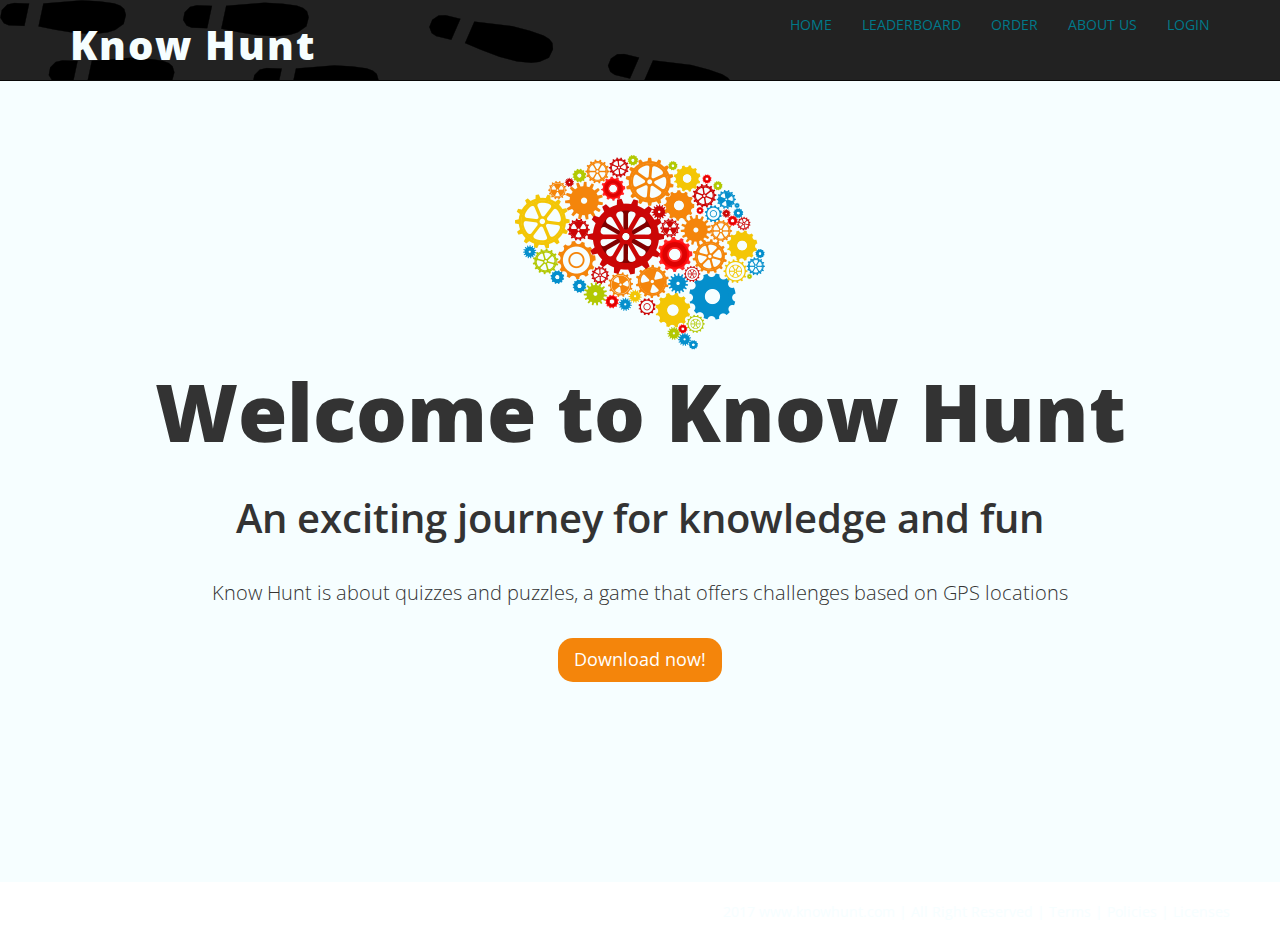
<file: KnowHunt website prototype/index.html>
<html>
    <head>
        <title>Hello</title>
        <meta charset="UTF-8">
        <meta name="viewport" content="width=device-width, initial-scale=1.0">
    </head>
    <body>
        <div>Hi there! it is JSQUAD</div>
    </body>
</html>



<!DOCTYPE html>
<html lang="en">
<head>
    <meta charset="utf-8">
    <meta name="viewport" content="width=device-width, initial-scale=1, maximum-scale=1">
    <meta name="description" content="">
    <meta name="author" content="">
    <title>Know Hunt</title>
    <!--REQUIRED STYLE SHEETS-->
    <!-- BOOTSTRAP CORE STYLE CSS -->
    <link href="assets/css/bootstrap.css" rel="stylesheet" />
    <!-- FONTAWESOME STYLE CSS -->
    <link href="assets/css/font-awesome.min.css" rel="stylesheet" />
    <!--ANIMATED FONTAWESOME STYLE CSS -->
    <link href="assets/css/font-awesome-animation.css" rel="stylesheet" />
       <!-- CUSTOM STYLE CSS -->
    <link href="assets/css/style.css" rel="stylesheet" />
    <!-- GOOGLE FONT -->
    <link href='http://fonts.googleapis.com/css?family=Open+Sans' rel='stylesheet' type='text/css'>
</head>
<body >
       <!-- NAV SECTION -->
    <div class="navbar navbar-inverse navbar-fixed-top">
        <div class="container">
            <div class="navbar-header">
                <button type="button" class="navbar-toggle" data-toggle="collapse" data-target=".navbar-collapse">
                    <span class="icon-bar"></span>
                    <span class="icon-bar"></span>
                    <span class="icon-bar"></span>
                </button>
				
                <h2 class="navbar-brand" href="#">Know Hunt</a>
            </div>
            <div class="navbar-collapse collapse">
                <ul class="nav navbar-nav navbar-right">
                    <li><a class="navlink" href="./index.html">HOME</a></li>
                    <li><a class="navlink" href="./leaderboard.html">LEADERBOARD</a></li>
                    <li><a class="navlink" href="./order.html">ORDER</a></li>
                    <li><a class="navlink" href="./aboutus.html">ABOUT US</a></li>
					<li><a class="navlink" href="./login.html">LOGIN</a></li>
                </ul>
            </div>
           
        </div>
    </div>
     <!--END NAV SECTION -->
    
    <!--HOME SECTION-->
    <div id="home-sec">

   
    <div class="container" id="home" >
        <div class="row text-center">
            <div class="col-md-12">
			<img src="./assets/img/brain.png">
			</br>
                <span class="head-main">Welcome to Know Hunt</span>
                <h2 class="head-sub-main">An exciting journey for knowledge and fun</h2>
                <h3 class="head-last">Know Hunt is about quizzes and puzzles, a game that offers challenges based on GPS locations</h3>
                <a href="./order.html" class="btn btn-danger btn-lg head-btn-one">Download now!</a> 
            </div>
        </div>
    </div>
         </div>
    <!--END HOME SECTION-->
    <!--FOOTER SECTION -->
    <div id="footer">
        2017 www.knowhunt.com | All Right Reserved | Terms | Policies | Licenses 
         
    </div>
    <!-- END FOOTER SECTION -->

    <!-- JAVASCRIPT FILES PLACED AT THE BOTTOM TO REDUCE THE LOADING TIME  -->
    <!-- CORE JQUERY  -->
    <script src="assets/plugins/jquery-1.10.2.js"></script>
    <!-- BOOTSTRAP CORE SCRIPT   -->
    <script src="assets/plugins/bootstrap.js"></script>
  
    <!-- CUSTOM SCRIPTS -->
    <script src="assets/js/custom.js"></script>

</body>
</html>
</file>
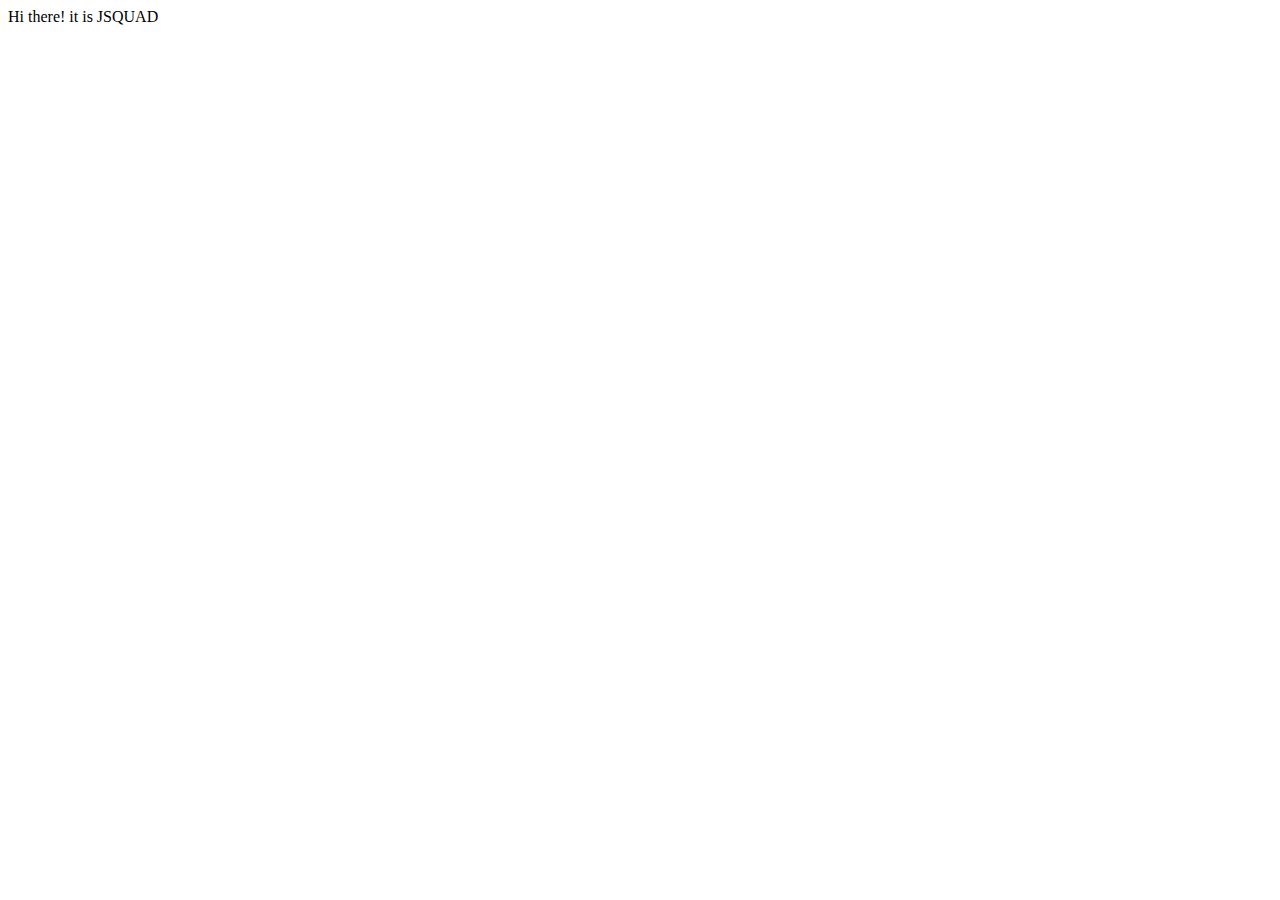
<file: WebServiceForKnowHunt/web/index.html>
<!DOCTYPE html>
<!--
To change this license header, choose License Headers in Project Properties.
To change this template file, choose Tools | Templates
and open the template in the editor.
-->
<html>
    <head>
        <title>Hello</title>
        <meta charset="UTF-8">
        <meta name="viewport" content="width=device-width, initial-scale=1.0">
    </head>
    <body>
        <div>Hi there! it is JSQUAD</div>
    </body>
</html>
</file>
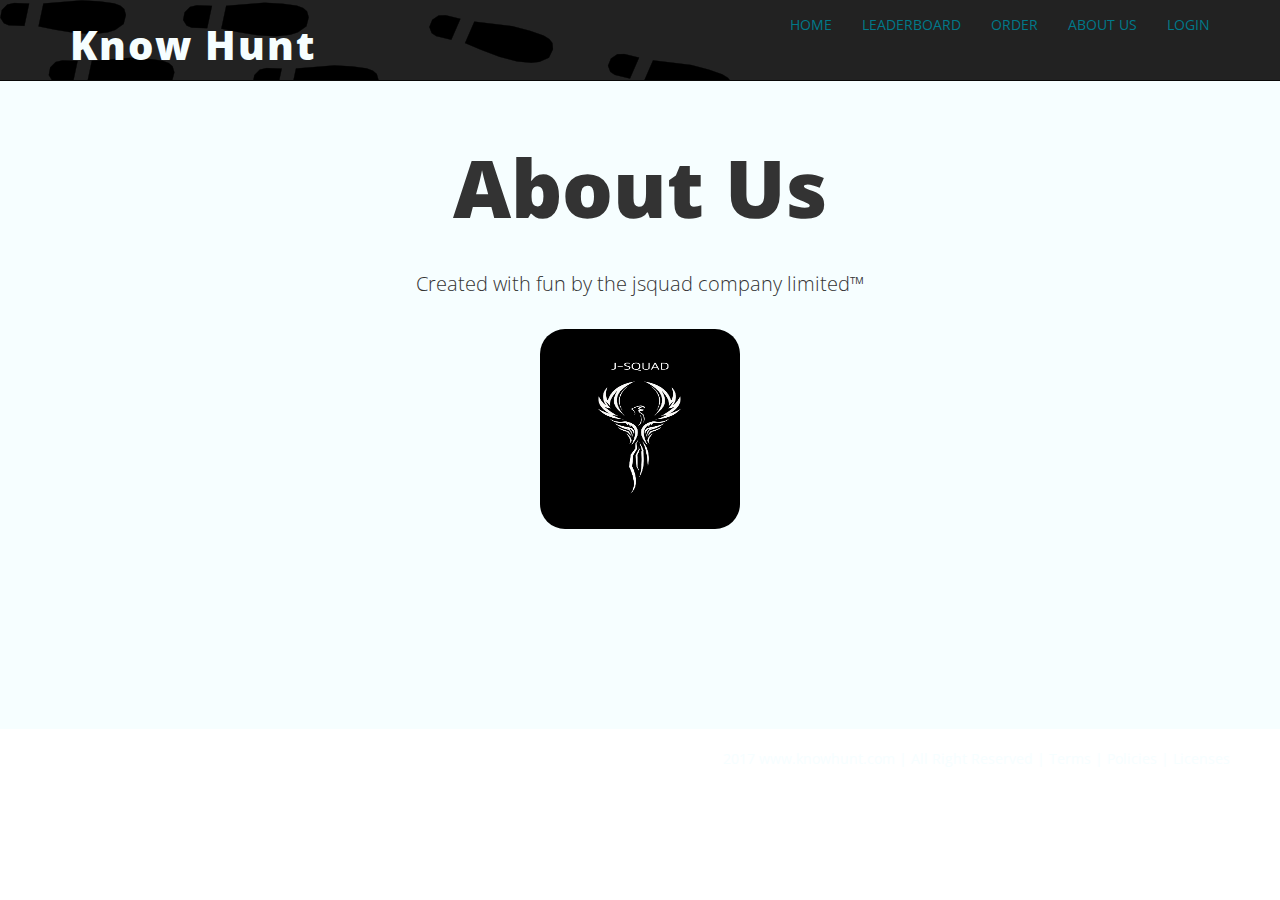
<file: KnowHunt website prototype/aboutus.html>
<!DOCTYPE html>
<html lang="en">
<head>
    <meta charset="utf-8">
    <meta name="viewport" content="width=device-width, initial-scale=1, maximum-scale=1">
    <meta name="description" content="">
    <meta name="author" content="">
    <title>Know Hunt</title>
    <!--REQUIRED STYLE SHEETS-->
    <!-- BOOTSTRAP CORE STYLE CSS -->
    <link href="assets/css/bootstrap.css" rel="stylesheet" />
    <!-- FONTAWESOME STYLE CSS -->
    <link href="assets/css/font-awesome.min.css" rel="stylesheet" />
    <!--ANIMATED FONTAWESOME STYLE CSS -->
    <link href="assets/css/font-awesome-animation.css" rel="stylesheet" />
       <!-- CUSTOM STYLE CSS -->
    <link href="assets/css/style.css" rel="stylesheet" />
    <!-- GOOGLE FONT -->
    <link href='http://fonts.googleapis.com/css?family=Open+Sans' rel='stylesheet' type='text/css'>
</head>
<body >
       <!-- NAV SECTION -->
    <div class="navbar navbar-inverse navbar-fixed-top">
        <div class="container">
            <div class="navbar-header">
                <button type="button" class="navbar-toggle" data-toggle="collapse" data-target=".navbar-collapse">
                    <span class="icon-bar"></span>
                    <span class="icon-bar"></span>
                    <span class="icon-bar"></span>
                </button>
				
                <h2 class="navbar-brand" href="#">Know Hunt</a>
            </div>
            <div class="navbar-collapse collapse">
                <ul class="nav navbar-nav navbar-right">
                    <li><a href="./index.html">HOME</a></li>
                    <li><a href="./leaderboard.html">LEADERBOARD</a></li>
                     <li><a href="./order.html">ORDER</a></li>
                    <li><a href="./aboutus.html">ABOUT US</a></li>
					<li><a href="./login.html">LOGIN</a></li>
                </ul>
            </div>
           
        </div>
    </div>
     <!--END NAV SECTION -->
    
    <!--HOME SECTION-->
    <div id="home-sec">

   
    <div class="container" id="home" >
        <div class="row text-center">
            <div class="col-md-12">
                <span class="head-main">About Us</span>
				</br>	
			    <h3 class="head-last"> Created with fun by the jsquad company limited&#8482;</h3>
				<img class="jsquadlogo" src="./assets/img/jsquad_splash.png">
            </div>
        </div>
    </div>
         </div>
    <!--END HOME SECTION-->
    <!--FOOTER SECTION -->
    <div id="footer">
        2017 www.knowhunt.com | All Right Reserved | Terms | Policies | Licenses 
         
    </div>
    <!-- END FOOTER SECTION -->

    <!-- JAVASCRIPT FILES PLACED AT THE BOTTOM TO REDUCE THE LOADING TIME  -->
    <!-- CORE JQUERY  -->
    <script src="assets/plugins/jquery-1.10.2.js"></script>
    <!-- BOOTSTRAP CORE SCRIPT   -->
    <script src="assets/plugins/bootstrap.js"></script>
  
    <!-- CUSTOM SCRIPTS -->
    <script src="assets/js/custom.js"></script>

</body>
</html>
</file>
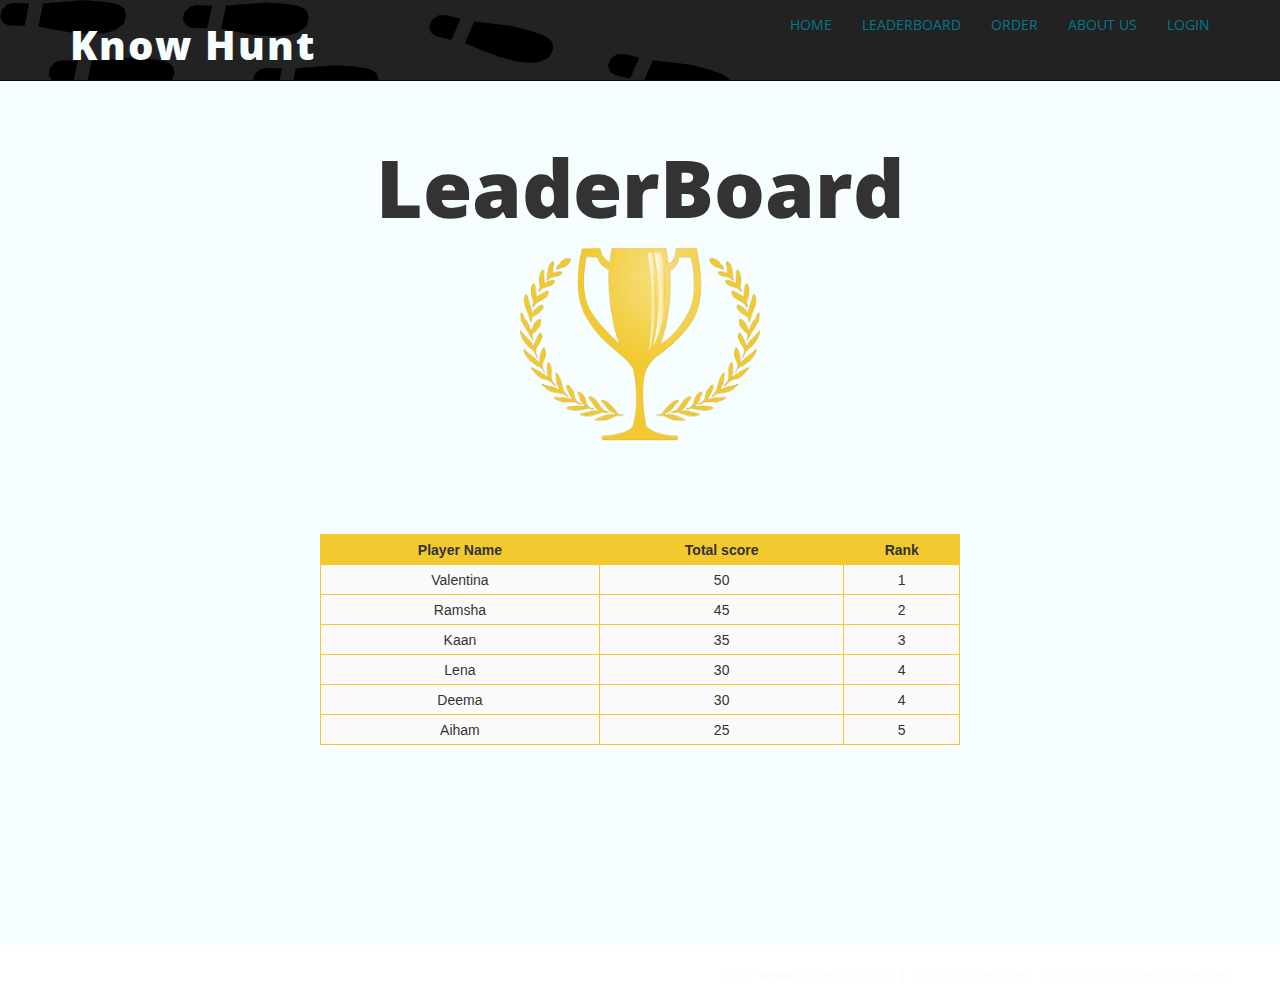
<file: KnowHunt website prototype/leaderboard.html>
<!DOCTYPE html>
<html lang="en">
<head>
    <meta charset="utf-8">
    <meta name="viewport" content="width=device-width, initial-scale=1, maximum-scale=1">
    <meta name="description" content="">
    <meta name="author" content="">
    <title>Know Hunt</title>
    <!--REQUIRED STYLE SHEETS-->
    <!-- BOOTSTRAP CORE STYLE CSS -->
    <link href="assets/css/bootstrap.css" rel="stylesheet" />
    <!-- FONTAWESOME STYLE CSS -->
    <link href="assets/css/font-awesome.min.css" rel="stylesheet" />
    <!--ANIMATED FONTAWESOME STYLE CSS -->
    <link href="assets/css/font-awesome-animation.css" rel="stylesheet" />
       <!-- CUSTOM STYLE CSS -->
    <link href="assets/css/style.css" rel="stylesheet" />
    <!-- GOOGLE FONT -->
    <link href='http://fonts.googleapis.com/css?family=Open+Sans' rel='stylesheet' type='text/css'>
</head>
<body >
       <!-- NAV SECTION -->
    <div class="navbar navbar-inverse navbar-fixed-top">
        <div class="container">
            <div class="navbar-header">
                <button type="button" class="navbar-toggle" data-toggle="collapse" data-target=".navbar-collapse">
                    <span class="icon-bar"></span>
                    <span class="icon-bar"></span>
                    <span class="icon-bar"></span>
                </button>
				
                <h2 class="navbar-brand" href="#">Know Hunt</a>
            </div>
            <div class="navbar-collapse collapse">
                <ul class="nav navbar-nav navbar-right">
                   <li><a href="./index.html">HOME</a></li>
                    <li><a href="./leaderboard.html">LEADERBOARD</a></li>
                     <li><a href="./order.html">ORDER</a></li>
                    <li><a href="./aboutus.html">ABOUT US</a></li>
					<li><a href="./login.html">LOGIN</a></li>
                </ul>
            </div>
           
        </div>
    </div>
     <!--END NAV SECTION -->
    
    <!--HOME SECTION-->
    <div id="home-sec">

   
    <div class="container" id="home" >
        <div class="row text-center">
            <div class="col-md-12">
                <span class="head-main">LeaderBoard</span>
				</br>
				<img src="./assets/img/trophy.png" height="200" width="250">
                <h2 class="head-sub-main"></h2>
                <h3 class="head-last"></h3>
				
				<table class="center">
				<tr>
				<th>Player Name</th>
				<th>Total score</th> 
				<th>Rank</th>
				</tr>
				<tr>
				<td>Valentina</td>
				<td>50</td> 
				<td>1</td>
				</tr>
				<tr>
				<td>Ramsha</td>
				<td>45</td> 
				<td>2</td>
				</tr>
				<tr>
				<td>Kaan</td>
				<td>35</td> 
				<td>3</td>
				</tr>
				<tr>
				<td>Lena</td>
				<td>30</td> 
				<td>4</td>
				</tr>
				<tr>
				<td>Deema</td>
				<td>30</td> 
				<td>4</td>
				</tr>
				<tr>
				<td>Aiham</td>
				<td>25</td> 
				<td>5</td>
				</tr>
				</table>
            </div>
        </div>
    </div>
         </div>
    <!--END HOME SECTION-->
    <!--FOOTER SECTION -->
    <div id="footer">
        2017 www.knowhunt.com | All Right Reserved | Terms | Policies | Licenses 
         
    </div>
    <!-- END FOOTER SECTION -->

    <!-- JAVASCRIPT FILES PLACED AT THE BOTTOM TO REDUCE THE LOADING TIME  -->
    <!-- CORE JQUERY  -->
    <script src="assets/plugins/jquery-1.10.2.js"></script>
    <!-- BOOTSTRAP CORE SCRIPT   -->
    <script src="assets/plugins/bootstrap.js"></script>
  
    <!-- CUSTOM SCRIPTS -->
    <script src="assets/js/custom.js"></script>

</body>
</html>
</file>
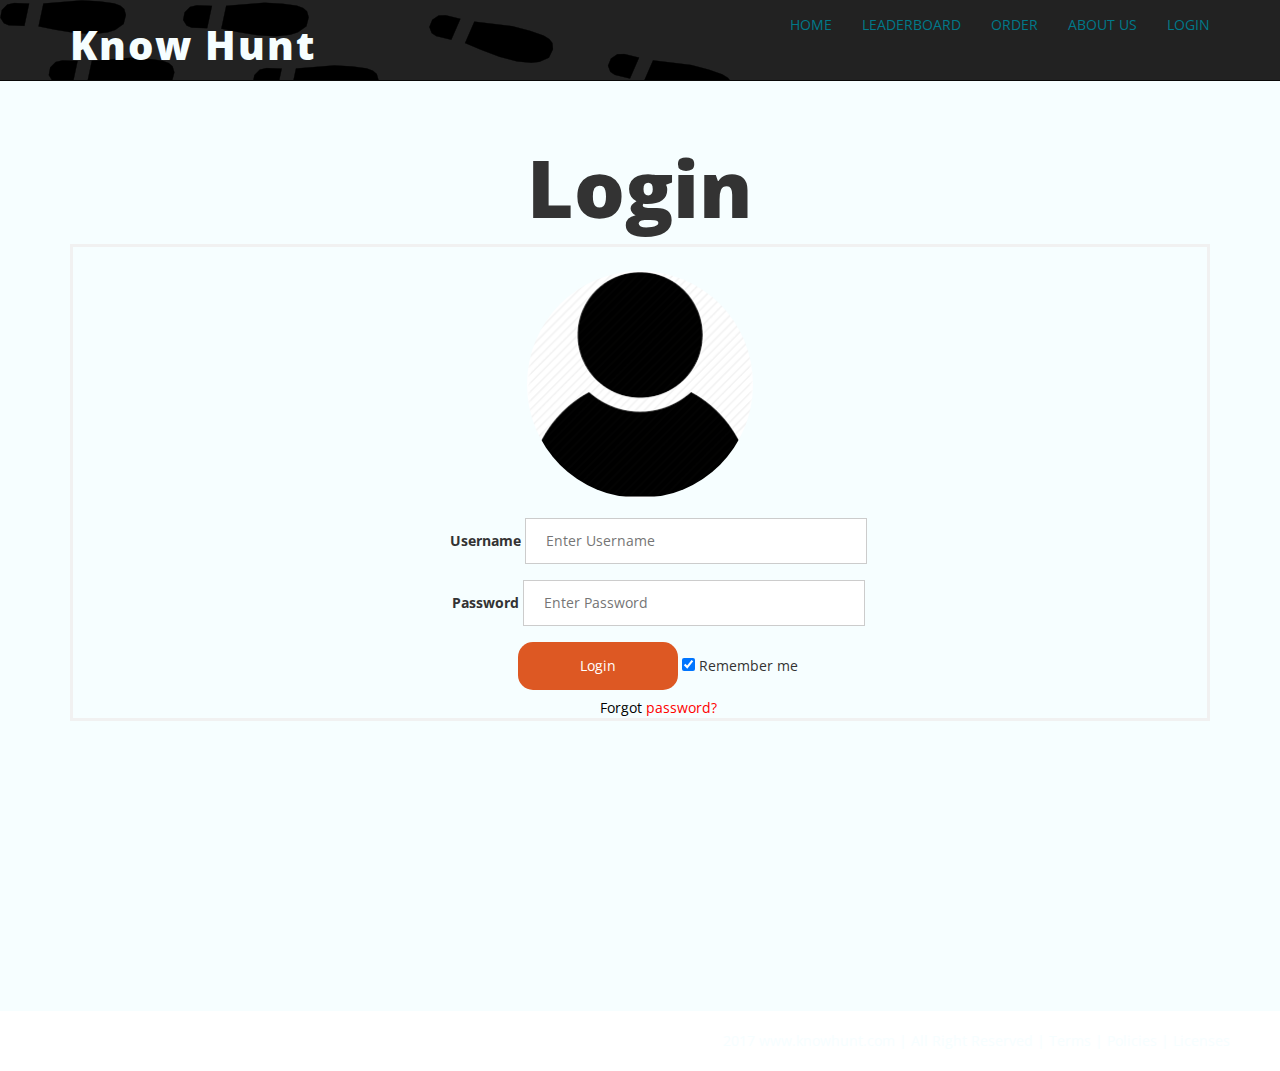
<file: KnowHunt website prototype/login.html>
<!DOCTYPE html>
<html lang="en">
<head>
    <meta charset="utf-8">
    <meta name="viewport" content="width=device-width, initial-scale=1, maximum-scale=1">
    <meta name="description" content="">
    <meta name="author" content="">
    <title>Know Hunt</title>
    <!--REQUIRED STYLE SHEETS-->
    <!-- BOOTSTRAP CORE STYLE CSS -->
    <link href="assets/css/bootstrap.css" rel="stylesheet" />
    <!-- FONTAWESOME STYLE CSS -->
    <link href="assets/css/font-awesome.min.css" rel="stylesheet" />
    <!--ANIMATED FONTAWESOME STYLE CSS -->
    <link href="assets/css/font-awesome-animation.css" rel="stylesheet" />
       <!-- CUSTOM STYLE CSS -->
    <link href="assets/css/style.css" rel="stylesheet" />
    <!-- GOOGLE FONT -->
    <link href='http://fonts.googleapis.com/css?family=Open+Sans' rel='stylesheet' type='text/css'>
</head>
<body >
       <!-- NAV SECTION -->
    <div class="navbar navbar-inverse navbar-fixed-top">
        <div class="container">
            <div class="navbar-header">
                <button type="button" class="navbar-toggle" data-toggle="collapse" data-target=".navbar-collapse">
                    <span class="icon-bar"></span>
                    <span class="icon-bar"></span>
                    <span class="icon-bar"></span>
                </button>
				
                <h2 class="navbar-brand" href="#">Know Hunt</a>
            </div>
            <div class="navbar-collapse collapse">
                <ul class="nav navbar-nav navbar-right">
                    <li><a href="./index.html">HOME</a></li>
                    <li><a href="./leaderboard.html">LEADERBOARD</a></li>
                     <li><a href="./order.html">ORDER</a></li>
                    <li><a href="./aboutus.html">ABOUT US</a></li>
					<li><a href="./login.html">LOGIN</a></li>
                </ul>
            </div>
           
        </div>
    </div>
     <!--END NAV SECTION -->
    
    <!--HOME SECTION-->
    <div id="home-sec">

   
    <div class="container" id="home" >
        <div class="row text-center">
            <div class="col-md-12">
                <span class="head-main">Login</span>
				<form>
				 <div class="imgcontainer">
				<img src="./assets/img/person.png" alt="Avatar" class="avatar">
				</div>

				<div class="container">
				<label><b>Username</b></label>
				<input type="text" placeholder="Enter Username" name="uname" required>
				</br>

				<label><b>Password</b></label>
				<input type="password" placeholder="Enter Password" name="psw" required>
				</br>
				<button type="submit">Login</button>
				<input type="checkbox" checked="checked"> Remember me
				</br>
				<span class="psw">Forgot <a color= black href="#">password?</a></span>
				 </div>
				</form>
                <h2 class="head-sub-main"></h2>
                <h3 class="head-last"></h3>
            </div>
        </div>
    </div>
         </div>
    <!--END HOME SECTION-->
    <!--FOOTER SECTION -->
    <div id="footer">
        2017 www.knowhunt.com | All Right Reserved | Terms | Policies | Licenses 
         
    </div>
    <!-- END FOOTER SECTION -->

    <!-- JAVASCRIPT FILES PLACED AT THE BOTTOM TO REDUCE THE LOADING TIME  -->
    <!-- CORE JQUERY  -->
    <script src="assets/plugins/jquery-1.10.2.js"></script>
    <!-- BOOTSTRAP CORE SCRIPT   -->
    <script src="assets/plugins/bootstrap.js"></script>
  
    <!-- CUSTOM SCRIPTS -->
    <script src="assets/js/custom.js"></script>

</body>
</html>
</file>
<file: KnowHunt website prototype/assets/css/style.css>
﻿body {
    font-family:'Open Sans', sans-serif;
    font-size:14px;
    background-color: #ffffff;
}

h1, h2, h3, h4, h5, h6 {
    font-family:'Open Sans', sans-serif;
}

h1 {
    line-height:50px;
    font-weight:900;
    font-size:40px;
    padding:50px 20px 5px 20px;
    text-transform:uppercase;
    color:#f6feff;
}

.pad-adjust {
    padding-top: 5px; 
    padding-bottom: 5px;
}

.text-center {
    text-align:center;
}

h2 {
    line-height:50px;
}
h3 {
    line-height:30px;
    padding-bottom:20px;
}
h4 {
   padding-top: 25px;
line-height: 40px;
padding-bottom: 0px;
font-size: 22px;
font-weight: 900;
}

p {
    font-weight:300;
    line-height:30px;
    padding-bottom:15px;
}

.space-free {
    height:100px;
}

.g-pad-bottom {
    padding-bottom:40px;
}

section {
    padding-top:20px;
    margin-top:50px;
}

.c-blue {
   background-color:#f6feff;
   color:#fff;
}
.form-control {
        background-color: rgba(255, 255, 255, 0);
}
/*=======================================
    HOME SECTION STYLES
==================================================*/


.head-btn-one {
    background-color: #F4850B;
     border: 0px solid #fff;

}
#home-sec {
    background-color:#f6feff;
}
#home {
    padding-top:130px;
    padding-bottom:200px;
}
.head-main {
    font-size:80px ;
    font-weight:900;
    
}
.head-sub-main {
    font-size:40px ;
    font-weight:600;
    padding:5px 20px 10px 20px;
}
.head-last {
    font-size:20px ;
    font-weight:300;
    padding:5px 20px 20px 20px;
}

.btn-lg, .btn-group-lg > .btn { 
border-radius: 15px;
}
/* ===========================================================
   NAVBAR CHANGES   
   ============================================================*/
.navbar {
	font-size: 14px;
}

.navbar-inverse {
	background-image:url(../img/footsteps.png);

}

.navbar-inverse .navbar-nav > .active > a {
	background: #ffffff;
}

.navbar-inverse .navbar-brand {
	color: #f6feff;
	font-weight: bolder;
	font-size: 40px;
    font-weight:900;
	letter-spacing: 2px;
}
.navbar-inverse :hover .navbar-brand:hover {
	color: #dd5823;	
}
.navbar-inverse .navbar-nav > li > a {
color: rgba(0, 121, 138, 1);
}

/*=======================================
    FOOTER STYLES
==================================================*/


#footer {
    background-color:#ffffff;
    color: #f6feff;
    padding:20px 50px 20px 50px;
    text-align:right;
}

table {
	color: #333; 
	font-family: Helvetica, Arial, sans-serif; 
	width: 640px;
	border-collapse:
	collapse; border-spacing: 0;
}

td, th { border: 1px solid #CCC; height: 30px; } 

th {
	background: #F2CA30; 
	font-weight: bold;
}

td {
	text-align: center;
	background: #FAFAFA; 
}

table, th, td {
    border: 1px solid black;
	border-color: #F2CA30;
	text-align: center;
}

table.center {
    margin-left:auto; 
    margin-right:auto;
  }

  
img.jsquadlogo {
	 height: 200px;
	 width: 200px;
	 border-radius: 25px;
	 border-style: solid;
  }

  
  form {
    border: 3px solid #f1f1f1;
}

/* Full-width inputs */
input[type=text], input[type=password]{
    width: 30%;
    padding: 12px 20px;
    margin: 8px 0;
    display: inline-block;
    border: 1px solid #ccc;
    box-sizing: border-box;
}

/* Set a style for all buttons */
button {
    background-color: #dd5823;
    border-radius: 15px;
    color: white;
    padding: 14px 20px;
    margin: 8px 0;
    border: none;
    cursor: pointer;
    width: 14%;
}

/* Add a hover effect for buttons */
button:hover {
    opacity: 0.8;
}

/* Center the avatar image inside this container */
.imgcontainer {
    text-align: center;
    margin: 24px 0 12px 0;
}

/* Avatar image */
img.avatar {
    width: 20%;
    border-radius: 50%;
}

/* The "Forgot password" text */
span.psw {
    float: center;
    padding-top: 16px;
	color: black;
}

a{
	color: #ff0000
}

input[type=radio] {
	width: 5%;
}

.radiochoice{
	text-align: center;
	margin-right:20px;
}
</file>
